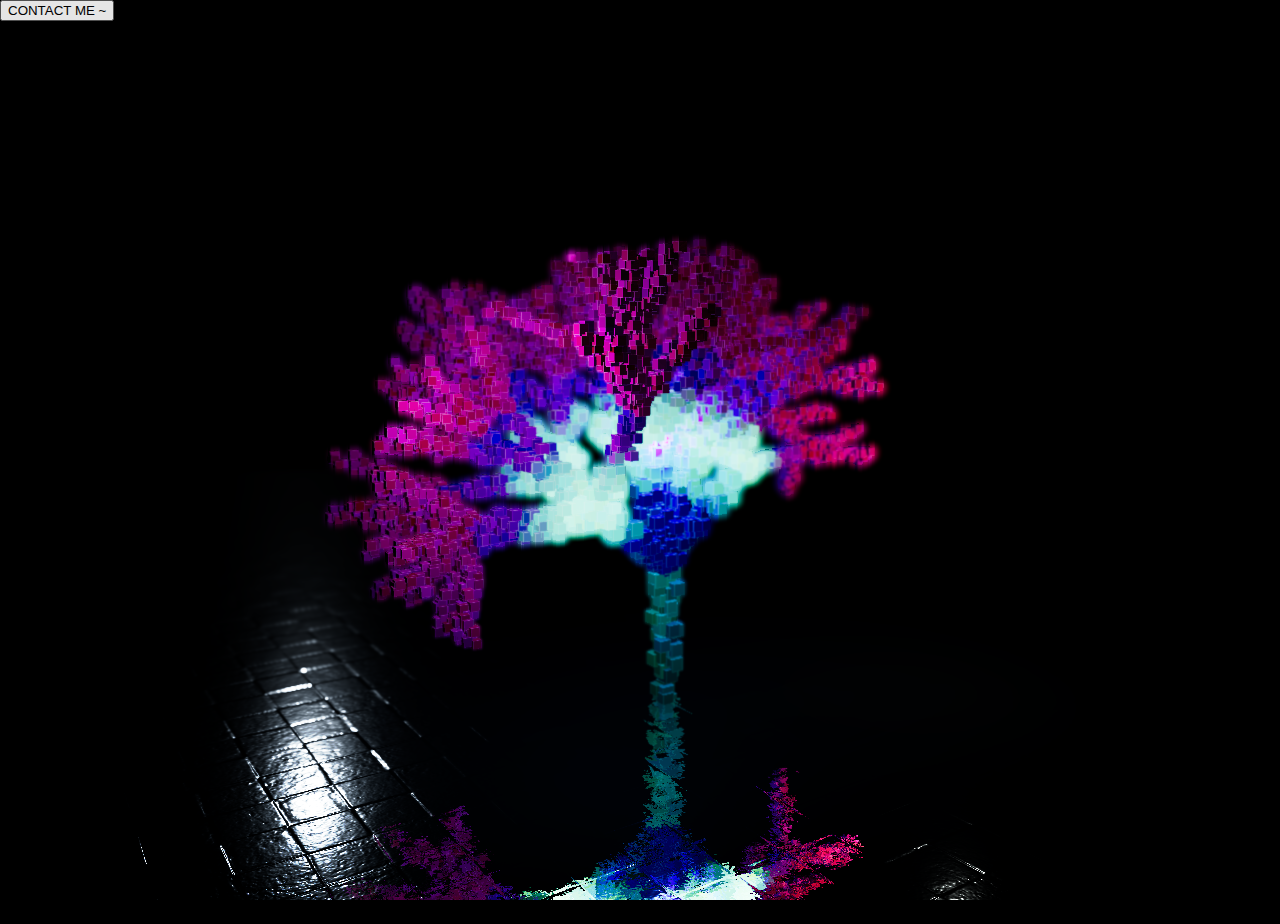
<file: index.html>
<!DOCTYPE html>
<html lang="en">
  <head>
    <title>Shy</title>
    <meta charset="utf-8" />
    <meta
      name="viewport"
      content="width=device-width, user-scalable=no, minimum-scale=1.0, maximum-scale=1.0"
    />
    <link rel="icon" type="image/x-icon" href="assets/favicon.ico" />
    <link rel="preconnect" href="https://fonts.googleapis.com" />
    <link rel="preconnect" href="https://fonts.gstatic.com" crossorigin />
    <link
      href="https://fonts.googleapis.com/css2?family=Dancing+Script:wght@400;700&family=Pacifico&family=Great+Vibes&family=Satisfy&family=Kalam:wght@300;400;700&family=Caveat:wght@400;700&family=Indie+Flower&family=Amatic+SC:wght@400;700&family=Permanent+Marker&family=Lobster&display=swap"
      rel="stylesheet"
    />
    <link type="text/css" rel="stylesheet" href="main.css" />
  </head>

  <body>
    <div id="logo">
      <h1>Shy.</h1>
    </div>

    <!-- <div id="info">Press <strong>S</strong> to save camera position</div> -->

    <div id="moveRightBtn">
      <button>Contact Me ~</button>
    </div>

    <div id="loseFocusBtn">
      <button>Lose Focus</button>
    </div>

    <script src="app.js" type="module"></script>

    <script type="importmap">
      {
        "imports": {
          "three": "../build/three.webgpu.js",
          "three/webgpu": "../build/three.webgpu.js",
          "three/tsl": "../build/three.tsl.js",
          "three/addons/": "./jsm/"
        }
      }
    </script>
  </body>
</html>
</file>
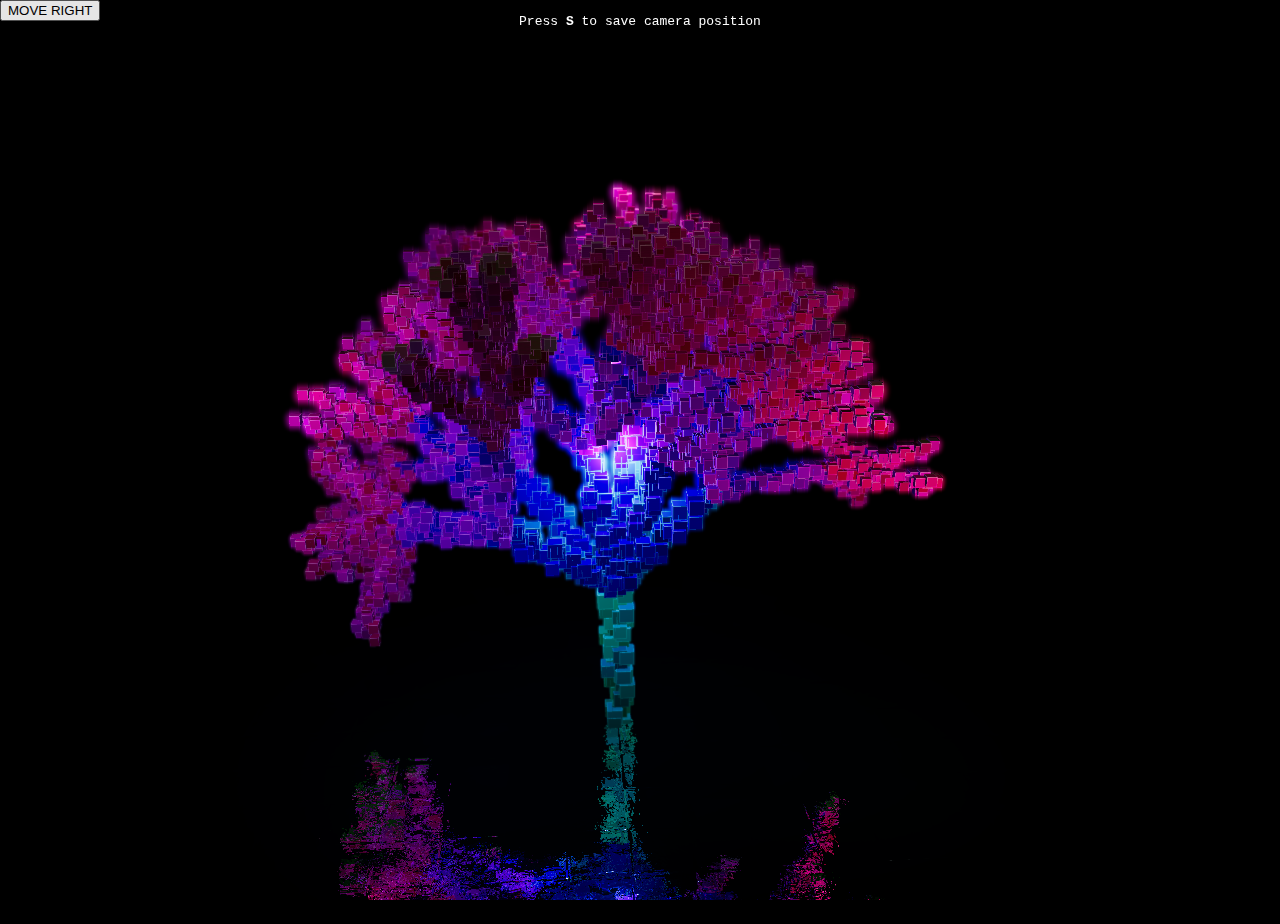
<file: webgpu_reflection.html>
<!DOCTYPE html>
<html lang="en">

<head>
	<title>three.js webgpu - reflection</title>
	<meta charset="utf-8">
	<meta name="viewport" content="width=device-width, user-scalable=no, minimum-scale=1.0, maximum-scale=1.0">
	<link type="text/css" rel="stylesheet" href="main.css">
</head>

<body>

	<div id="logo">
		<h1>Shy.</h1>
	</div>

	<div id="info">
		Press <strong>S</strong> to save camera position
	</div>

	<div id="moveRightBtn">
		<button>Move Right</button>
	</div>

	<script type="importmap">
			{
				"imports": {
					"three": "../build/three.webgpu.js",
					"three/webgpu": "../build/three.webgpu.js",
					"three/tsl": "../build/three.tsl.js",
					"three/addons/": "./jsm/"
				}
			}
		</script>

	<script type="module">

		import * as THREE from 'three/webgpu';

		import { abs, blendOverlay, color, float, Fn, instancedBufferAttribute, materialColor, max, normalWorldGeometry, pass, positionGeometry, positionLocal, pow2, reflector, screenUV, sin, sub, texture, time, uniform, uv, vec2, vec3 } from 'three/tsl';
		import { gaussianBlur } from 'three/addons/tsl/display/GaussianBlurNode.js';

		import { OrbitControls } from 'three/addons/controls/OrbitControls.js';

		import TWEEN from 'three/addons/libs/tween.module.js';

		/*
		=== TREE CUSTOMIZATION GUIDE ===
		
		The tree is now generated using a seeded random system for consistent results.
		
		To customize the tree:
		1. Change TREE_SEED to get different but consistent tree shapes
		2. Modify TREE_PARAMS to change the tree structure:
			 - maxSteps: Number of branching levels (higher = more complex)
			 - lengthMult: How much shorter each branch gets (0.8-0.95)
			 - branchCount: Number of branches per node (3-8)
			 - initialLength: Starting branch length
			 - initialAngle: Starting angle (0=right, PI/2=up, PI=left)
		
		Example tree styles:
		- Bushy tree: { maxSteps: 5, lengthMult: 0.85, branchCount: 8 }
		- Tall tree: { maxSteps: 6, lengthMult: 0.92, branchCount: 4 }
		- Wide tree: { maxSteps: 4, lengthMult: 0.88, branchCount: 6, initialAngle: 0 }
		*/

		let camera, scene, renderer;
		let postProcessing;
		let controls;

		// Mouse interaction variables
		let mouse = new THREE.Vector2();
		let isHoveringScene = false;
		let originalCameraPosition = new THREE.Vector3();
		let hoverCameraOffset = new THREE.Vector3();
		let isAnimating = false; // Flag to prevent hover effects during animation

		// below uniforms will be animated via TWEEN.js

		const uniformEffector1 = uniform(- 0.2);
		const uniformEffector2 = uniform(- 0.2);
		const uniformEffector3 = uniform(- 0.2);

		init();

		async function init() {

			camera = new THREE.PerspectiveCamera(50, window.innerWidth / window.innerHeight, 0.25, 30);
			camera.position.set(0.091, 5.899, 8.437);

			scene = new THREE.Scene();
			// Create dark atmospheric background
			scene.background = new THREE.Color(0x000000);
			camera.lookAt(0, 1, 0);

			// Very dim ambient light to prevent complete blackness
			const ambientLight = new THREE.AmbientLight(0x202020, 0.1);
			scene.add(ambientLight);

			// Main tree lighting - focused on the tree area
			const mainTreeLight = new THREE.SpotLight(0xffffff, 15, 20, Math.PI / 6, 0.1, 3);
			mainTreeLight.position.set(0, 8, 4);
			mainTreeLight.target.position.set(0, 2, 0);
			mainTreeLight.castShadow = true;
			mainTreeLight.shadow.mapSize.width = 2048;
			mainTreeLight.shadow.mapSize.height = 2048;
			mainTreeLight.shadow.camera.near = 0.5;
			mainTreeLight.shadow.camera.far = 20;
			scene.add(mainTreeLight);
			scene.add(mainTreeLight.target);

			// Secondary tree lighting from different angles
			const treeLight1 = new THREE.PointLight(0xffe6cc, 12, 8);
			treeLight1.position.set(3, 3, 2);
			scene.add(treeLight1);

			const treeLight2 = new THREE.PointLight(0xe6f3ff, 10, 8);
			treeLight2.position.set(-3, 4, 1);
			scene.add(treeLight2);

			const treeLight3 = new THREE.PointLight(0xfff0e6, 8, 6);
			treeLight3.position.set(0, 6, -2);
			scene.add(treeLight3);

			// Accent lights for tree details
			const accentLight2 = new THREE.PointLight(0x87ceeb, 5, 5);
			accentLight2.position.set(-2, 2, 2);
			scene.add(accentLight2);

			// Subtle rim lighting
			const rimLight = new THREE.DirectionalLight(0x404040, 3);
			rimLight.position.set(5, 3, 5);
			scene.add(rimLight);

			// Add atmospheric lighting around the tree
			const treeAtmosphereLight = new THREE.PointLight(0x4a90e2, 8, 12); // Blue atmospheric light
			treeAtmosphereLight.position.set(0, 3, 0);
			scene.add(treeAtmosphereLight);

			// Add ground illumination light
			const groundLight = new THREE.SpotLight(0x2c5aa0, 6, 15, Math.PI / 3, 0.3, 2);
			groundLight.position.set(0, 4, 0);
			groundLight.target.position.set(0, 0, 0);
			groundLight.castShadow = true;
			scene.add(groundLight);
			scene.add(groundLight.target);

			// textures

			const textureLoader = new THREE.TextureLoader();

			const floorColor = await textureLoader.loadAsync('textures/floors/FloorsCheckerboard_S_Diffuse.jpg');
			floorColor.wrapS = THREE.RepeatWrapping;
			floorColor.wrapT = THREE.RepeatWrapping;
			floorColor.colorSpace = THREE.SRGBColorSpace;
			floorColor.repeat.set(15, 15);

			const floorNormal = await textureLoader.loadAsync('textures/floors/FloorsCheckerboard_S_Normal.jpg');
			floorNormal.wrapS = THREE.RepeatWrapping;
			floorNormal.wrapT = THREE.RepeatWrapping;
			floorNormal.repeat.set(15, 15);

			// tree

			const treeMesh = createTreeMesh();
			treeMesh.castShadow = true;
			treeMesh.receiveShadow = true;
			scene.add(treeMesh);

			// floor - Water/Metal reflective surface

			const floorUV = uv().mul(15);
			const floorNormalOffset = texture(floorNormal, floorUV).xy.mul(2).sub(1).mul(.02);

			// Create a high-quality reflection with better resolution
			const reflection = reflector({ resolution: 1.0 });
			reflection.target.rotateX(-Math.PI / 2);
			reflection.uvNode = reflection.uvNode.add(floorNormalOffset);
			scene.add(reflection.target);

			// Create a water/metal material with enhanced reflections and ambient ground lighting
			const floorMaterial = new THREE.MeshStandardNodeMaterial();

			// Base color - dark blue-gray for water, or metallic gray
			const baseColor = vec3(0.1, 0.15, 0.2); // Dark blue-gray water color
			floorMaterial.colorNode = baseColor;

			// Enhanced reflection with higher intensity
			floorMaterial.emissiveNode = reflection.mul(1.8); // Increased from 0.25 to 0.8

			// Add metallic properties
			floorMaterial.metalnessNode = float(0.9); // High metalness for water/metal look
			floorMaterial.roughnessNode = float(0.1); // Low roughness for smooth reflections

			// Subtle normal mapping for water ripples
			floorMaterial.normalMap = floorNormal;
			floorMaterial.normalScale.set(0.1, - 0.1); // Reduced for subtler effect

			// Simple reflection only - no ground lighting effects
			floorMaterial.emissiveNode = reflection.mul(1.8);

			const floor = new THREE.Mesh(new THREE.BoxGeometry(50, .001, 50), floorMaterial);
			floor.receiveShadow = true;
			scene.add(floor);

			// renderer

			renderer = new THREE.WebGPURenderer({ antialias: true });
			renderer.setPixelRatio(window.devicePixelRatio);
			renderer.setSize(window.innerWidth, window.innerHeight);
			renderer.setAnimationLoop(animate);
			renderer.shadowMap.enabled = true;
			renderer.shadowMap.type = THREE.PCFSoftShadowMap;
			renderer.toneMapping = THREE.ACESFilmicToneMapping;
			document.body.appendChild(renderer.domElement);


			// controls

			controls = new OrbitControls(camera, renderer.domElement);
			controls.minDistance = 1;
			controls.maxDistance = 10;
			controls.maxPolarAngle = Math.PI / 2;
			controls.enableDamping = true;
			// controls.autoRotate = true;
			controls.autoRotateSpeed = 1;
			controls.target.set(0.285, 2.644, -0.456);

			// Disable mouse controls
			controls.enablePan = false;
			controls.enableRotate = false;
			controls.enableZoom = false;

			controls.update();

			// post-processing

			const scenePass = pass(scene, camera);
			const scenePassColor = scenePass.getTextureNode();
			const scenePassDepth = scenePass.getLinearDepthNode().remapClamp(.3, .7);

			const scenePassColorBlurred = gaussianBlur(scenePassColor);
			scenePassColorBlurred.directionNode = scenePassDepth;

			const vignette = screenUV.distance(.5).mul(1.25).clamp().oneMinus().sub(0.2);

			postProcessing = new THREE.PostProcessing(renderer);
			postProcessing.outputNode = blendOverlay(scenePassColorBlurred, vignette);

			// tweens - alternating waves with 1-second fixed intervals
			// Pattern: Wave1 (0-2s) -> 1s gap -> Wave2 (3-5s) -> 1s gap -> Wave3 (6-8s) -> 1s gap -> repeat

			new TWEEN.Tween(uniformEffector1)
				.to({ value: 1.1 }, 3000)
				.delay(0)
				.repeat(Infinity)
				.easing(TWEEN.Easing.Sinusoidal.InOut)
				.start();

			new TWEEN.Tween(uniformEffector2)
				.to({ value: 1.2 }, 3000)
				.delay(3000) // 2000ms duration + 1000ms gap
				.repeat(Infinity)
				.easing(TWEEN.Easing.Sinusoidal.InOut)
				.start();

			new TWEEN.Tween(uniformEffector3)
				.to({ value: 1.3 }, 2000)
				.delay(6000) // 2000ms duration + 1000ms gap + 2000ms duration + 1000ms gap
				.repeat(Infinity)
				.easing(TWEEN.Easing.Sinusoidal.InOut)
				.start();
			// Store original camera position for hover effects
			originalCameraPosition.copy(camera.position);

			// Mouse interaction events
			window.addEventListener('mousemove', onMouseMove);
			window.addEventListener('mouseleave', onMouseLeave);

			window.addEventListener('resize', onWindowResize);

			// Add keyboard listener for saving camera position
			window.addEventListener('keydown', onKeyDown);

			// Add move right button listener for camera animation
			const moveRightBtn = document.getElementById('moveRightBtn');
			moveRightBtn.addEventListener('click', onMoveRightClick);

		}

		function onWindowResize() {

			camera.aspect = window.innerWidth / window.innerHeight;
			camera.updateProjectionMatrix();

			renderer.setSize(window.innerWidth, window.innerHeight);

		}

		function onMouseMove(event) {
			// Calculate mouse position in normalized device coordinates (-1 to 1)
			mouse.x = (event.clientX / window.innerWidth) * 2 - 1;
			mouse.y = -(event.clientY / window.innerHeight) * 2 + 1;

			// Set hovering state
			isHoveringScene = true;

			// Calculate camera movement based on mouse position
			// The further from center, the more the camera moves
			const sensitivity = 0.5; // Adjust this value to control movement sensitivity

			// X-axis movement (left/right)
			hoverCameraOffset.x = mouse.x * sensitivity;

			// Y-axis movement (up/down) - reduced sensitivity for more subtle vertical movement
			hoverCameraOffset.y = mouse.y * sensitivity * 0.5;

			// Z-axis movement (forward/backward) - subtle depth movement
			hoverCameraOffset.z = Math.abs(mouse.x) * sensitivity * 0.5;
		}

		function onMouseLeave() {
			// Reset hover state when mouse leaves the window
			isHoveringScene = false;
			hoverCameraOffset.set(0, 0, 0);
		}

		function onKeyDown(event) {
			// Press 'S' key to save camera position and lookAt
			if (event.key.toLowerCase() === 's') {
				saveCameraParameters();
			}
		}

		function onMoveRightClick() {
			// Extract cubes and move camera to the right of the tree
			extractCubesAndMoveCamera();
		}

		function extractCubesAndMoveCamera() {
			// Find the tree mesh in the scene
			const treeMesh = scene.children.find(child => child.isMesh && child.geometry.type === 'BoxGeometry');
			if (!treeMesh) return;

			// Create 50 cubes extracted from the tree
			const extractedCubes = [];
			const cubeCount = 50;

			// Create cubes at random positions around the tree
			for (let i = 0; i < cubeCount; i++) {
				const cubeGeometry = new THREE.BoxGeometry(1.3, 1.3, 1.3);
				const cubeMaterial = new THREE.MeshStandardMaterial({ 
					color: new THREE.Color().setHSL(Math.random() * 0.3 + 0.1, 0.8, 0.7),
					emissive: new THREE.Color().setHSL(Math.random() * 0.3 + 0.1, 0.6, 0.3)
				});
				const cube = new THREE.Mesh(cubeGeometry, cubeMaterial);
				
				// Position cubes around the tree area
				cube.position.set(
					(Math.random() - 0.5) * 3,
					Math.random() * 4 + 1,
					(Math.random() - 0.5) * 3
				);
				cube.scale.setScalar(0.1);
				cube.castShadow = true;
				cube.receiveShadow = true;
				
				scene.add(cube);
				extractedCubes.push(cube);
			}

			// Animate cubes flying to the right side
			extractedCubes.forEach((cube, index) => {
				const targetX = 6 + Math.random() * 2; // Right side of screen
				const targetY = 1 + Math.random() * 3;
				const targetZ = (Math.random() - 0.5) * 2;
				
				// Add some scatter effect first
				const scatterX = cube.position.x + (Math.random() - 0.5) * 2;
				const scatterY = cube.position.y + (Math.random() - 0.5) * 2;
				const scatterZ = cube.position.z + (Math.random() - 0.5) * 2;
				
				// First: scatter effect
				new TWEEN.Tween(cube.position)
					.to({ x: scatterX, y: scatterY, z: scatterZ }, 500)
					.easing(TWEEN.Easing.Quadratic.Out)
					.start();
				
				// Add rotation during scatter
				new TWEEN.Tween(cube.rotation)
					.to({ x: Math.PI * 2, y: Math.PI * 2, z: Math.PI * 2 }, 500)
					.easing(TWEEN.Easing.Quadratic.Out)
					.start();
				
				// Second: fly to right side
				setTimeout(() => {
					new TWEEN.Tween(cube.position)
						.to({ x: targetX, y: targetY, z: targetZ }, 2000)
						.easing(TWEEN.Easing.Cubic.InOut)
						.start();
					
					// Smooth rotation to final position
					new TWEEN.Tween(cube.rotation)
						.to({ x: 0, y: 0, z: 0 }, 2000)
						.easing(TWEEN.Easing.Cubic.InOut)
						.start();
				}, 500);
			});

			// Move camera to the right while cubes are flying
			setTimeout(() => {
				animateCameraToTree();
			}, 300);
		}

		function animateCameraToTree() {
			// Set animation flag to prevent hover effects
			isAnimating = true;
			
			// Store original position and clear any existing hover offset
			const startPosition = camera.position.clone();
			hoverCameraOffset.set(0, 0, 0); // Clear any existing hover offset

			// Single destination point - to the right of the tree
			const destinationPosition = new THREE.Vector3(3, 4, 2); // Right side of tree

			// Animate camera position to the right of the tree
			new TWEEN.Tween(camera.position)
				.to({ 
					x: destinationPosition.x, 
					y: destinationPosition.y, 
					z: destinationPosition.z 
				}, 2000) // 2 second smooth transition
				.easing(TWEEN.Easing.Quadratic.InOut)
				.onComplete(() => {
					// Animation complete - update original position and clear hover offset
					originalCameraPosition.copy(camera.position);
					hoverCameraOffset.set(0, 0, 0); // Clear hover offset to prevent hard transition
					isAnimating = false; // Re-enable hover effects after animation
				})
				.start();
		}

		function saveCameraParameters() {
			// Get current camera position
			const position = camera.position;
			const target = controls.target;

			// Format the camera parameters as code
			const cameraCode = `// Camera position and lookAt parameters
camera.position.set(${position.x.toFixed(3)}, ${position.y.toFixed(3)}, ${position.z.toFixed(3)});
controls.target.set(${target.x.toFixed(3)}, ${target.y.toFixed(3)}, ${target.z.toFixed(3)});
controls.update();`;

			// Log to console
			console.log('=== Camera Parameters ===');
			console.log(cameraCode);
			console.log('========================');

			// Copy to clipboard if supported
			if (navigator.clipboard && window.isSecureContext) {
				navigator.clipboard.writeText(cameraCode).then(() => {
					console.log('Camera parameters copied to clipboard!');
				}).catch(err => {
					console.log('Failed to copy to clipboard:', err);
				});
			}

			// Show visual feedback
			showSaveFeedback();
		}

		function showSaveFeedback() {
			// Create a temporary visual feedback
			const feedback = document.createElement('div');
			feedback.textContent = 'Camera position saved! (Check console)';
			feedback.style.cssText = `
				position: fixed;
				top: 50%;
				left: 50%;
				transform: translate(-50%, -50%);
				background: rgba(0, 255, 0, 0.8);
				color: white;
				padding: 10px 20px;
				border-radius: 5px;
				font-family: Arial, sans-serif;
				font-size: 14px;
				z-index: 1000;
				pointer-events: none;
			`;
			document.body.appendChild(feedback);

			// Remove after 2 seconds
			setTimeout(() => {
				document.body.removeChild(feedback);
			}, 2000);
		}

		function animate() {

			// Apply hover camera movement only when not animating
			if (!isAnimating && (isHoveringScene || hoverCameraOffset.length() > 0.001)) {
				camera.position.copy(originalCameraPosition).add(hoverCameraOffset);
				camera.lookAt(controls.target);
			}

			controls.update();

			TWEEN.update();

			postProcessing.render();

		}

		function random() {

			return (Math.random() - 0.5) * 2.0;

		}

		// Seeded random number generator for consistent tree generation
		function seededRandom(seed) {
			// Simple seeded random function
			const x = Math.sin(seed) * 10000;
			return (x - Math.floor(x)) * 2.0 - 1.0;
		}

		// Global seed for tree generation - change this value to get different but consistent trees
		const TREE_SEED = 45; // You can change this number to get different consistent trees

		// Tree customization parameters - modify these for different tree styles
		const TREE_PARAMS = {
			maxSteps: 4,        // Number of branching levels (higher = more complex)
			lengthMult: 0.85,   // How much shorter each branch gets (0.8-0.95) - reduced for more compact tree
			branchCount: 6,     // Number of branches per node (3-8) - increased for more balanced spread
			initialLength: 27,  // Starting branch length - reduced to prevent over-extension
			initialAngle: Math.PI * 0.5  // Starting angle (0 = right, PI/2 = up, PI = left)
		};

		let seedCounter = 0;

		function getNextSeed() {
			return TREE_SEED + seedCounter++;
		}

		function createTreeMesh() {

			const maxSteps = TREE_PARAMS.maxSteps;
			const lengthMult = TREE_PARAMS.lengthMult;

			const positions = [];
			const normals = [];
			const colors = [];
			const data = []; // will save seed, size and time

			let instanceCount = 0;

			const newPosition = new THREE.Vector3();
			const position = new THREE.Vector3();
			const normal = new THREE.Vector3();
			const color = new THREE.Color();

			function createTreePart(angle, x, y, z, length, count) {

				const branchSeed = getNextSeed();
				if (seededRandom(branchSeed) > (maxSteps / count) * 0.25) return;

				if (count < maxSteps) {

					const newLength = length * lengthMult;
					const newX = x + Math.cos(angle) * length;
					const newY = y + Math.sin(angle) * length;
					const countSq = Math.min(2.0, count * count); // Reduced from 3.2 to 2.0 for less Z spread
					const newZ = z + (seededRandom(getNextSeed()) * countSq - countSq / 4) * length * 0.5; // Added 0.5 multiplier to reduce Z elongation

					let size = 30 - (count * 8);
					if (size > 25) size = 25;
					if (size < 10) size = 10;

					size = size / 100;

					const subSteps = 60;

					// below loop generates the instanced data for a tree part

					for (let i = 0; i < subSteps; i++) {

						instanceCount++;

						const percent = i / subSteps;
						const extra = 1 / maxSteps;

						// position

						newPosition.set(x, y, z).lerp(new THREE.Vector3(newX, newY, newZ), percent);
						position.copy(newPosition);

						const posSeed = getNextSeed();
						position.x += seededRandom(posSeed) * size * 3; // Reduced from 3 to 2
						position.y += seededRandom(posSeed + 1) * size * 2; // Reduced from 3 to 2
						position.z += seededRandom(posSeed + 2) * size * 2; // Reduced from 3 to 1.5 for less Z spread

						positions.push(position.x, position.y, position.z);

						const scale = seededRandom(getNextSeed()) + 5;

						// normal

						normal.copy(position).sub(newPosition).normalize();
						normals.push(normal.x, normal.y, normal.z);

						// color

						const colorSeed = getNextSeed();
						color.setHSL((count / maxSteps) * 0.5 + seededRandom(colorSeed) * 0.05, 0.75, 0.6 + seededRandom(colorSeed + 1) * 0.1);
						colors.push(color.r, color.g, color.b);

						// to save vertex buffers, we store the size, time and seed in a single attribute

						const instanceSize = size * scale;
						const instanceTime = (count / maxSteps) + percent * extra;
						const instanceSeed = seededRandom(getNextSeed());

						data.push(instanceSize, instanceTime, instanceSeed);

					}

					// Create branches with seeded random variations
					for (let i = 0; i < TREE_PARAMS.branchCount; i++) {
						createTreePart(angle + seededRandom(getNextSeed()), newX, newY, newZ, newLength + seededRandom(getNextSeed()), count + 1);
					}

				}

			}

			const angle = TREE_PARAMS.initialAngle;

			// the tree is represented as a collection of instances boxes generated with below recursive function

			createTreePart(angle, 0, 0, 0, TREE_PARAMS.initialLength, 0);

			const geometry = new THREE.BoxGeometry();
			const material = new THREE.MeshStandardNodeMaterial();
			const mesh = new THREE.Mesh(geometry, material);
			mesh.scale.setScalar(0.06);
			mesh.count = instanceCount;
			mesh.frustumCulled = false;

			// instanced data

			const attributePosition = new THREE.InstancedBufferAttribute(new Float32Array(positions), 3);
			const attributeNormal = new THREE.InstancedBufferAttribute(new Float32Array(normals), 3);
			const attributeColor = new THREE.InstancedBufferAttribute(new Float32Array(colors), 3);
			const attributeData = new THREE.InstancedBufferAttribute(new Float32Array(data), 3);

			// TSL

			const instancePosition = instancedBufferAttribute(attributePosition);
			const instanceNormal = instancedBufferAttribute(attributeNormal);
			const instanceColor = instancedBufferAttribute(attributeColor);
			const instanceData = instancedBufferAttribute(attributeData);

			material.positionNode = Fn(() => {

				const instanceSize = instanceData.x;
				const instanceTime = instanceData.y;
				const instanceSeed = instanceData.z;

				// effectors (these are responsible for the blob-like scale effects)

				const dif1 = abs(instanceTime.sub(uniformEffector1)).toConst();
				let effect = dif1.lessThanEqual(0.15).select(sub(0.15, dif1).mul(sub(1.7, instanceTime).mul(10)), float(0));

				const dif2 = abs(instanceTime.sub(uniformEffector2)).toConst();
				effect = dif2.lessThanEqual(0.15).select(sub(0.15, dif2).mul(sub(1.7, instanceTime).mul(10)), effect);

				// Add smooth transition layer to prevent position reset
				// Create a gradual fade-out for smoother transitions
				const transitionFactor = float(1.0).sub(dif1.div(0.25)).clamp(0, 1).add(
					float(1.0).sub(dif2.div(0.25)).clamp(0, 1)
				).div(2).clamp(0, 1);
				
				// Apply smooth transition to the effect
				const smoothEffect = effect.mul(transitionFactor);

				// accumulate different vertex animations

				let animated = positionLocal.add(instancePosition).toVar();
				const direction = positionGeometry.normalize().toConst();

				animated = animated.add(direction.mul(smoothEffect.add(instanceSize)));
				animated = animated.sub(direction.mul(smoothEffect));
				animated = animated.add(instanceNormal.mul(smoothEffect.mul(1.5)));
				animated = animated.add(instanceNormal.mul(abs(sin(time.add(instanceSeed.mul(2))).mul(1.5))));

				return animated;

			})();

			const squareEdge = Fn(() => {

				const pos = uv().sub(vec2(0.5, 0.5));
				const squareDistance = max(abs(pos.x), abs(pos.y));
				return squareDistance.div(0.5).clamp(0.85, 1).sub(0.5).mul(2.0);

			})();

			material.colorNode = Fn(() => {
				return squareEdge.sub(instanceColor);
			})();

			material.emissiveNode = Fn(() => {
				const instanceTime = instanceData.y;

				// Improved emissive effect with proper vanishing
				const dif1 = abs(instanceTime.sub(uniformEffector1)).toConst();
				const effect1 = dif1.lessThanEqual(0.15).select(sub(0.15, dif1).mul(sub(1.7, instanceTime).mul(10)), float(0));

				const dif2 = abs(instanceTime.sub(uniformEffector2)).toConst();
				const effect2 = dif2.lessThanEqual(0.15).select(sub(0.15, dif2).mul(sub(1.7, instanceTime).mul(10)), effect1);

				// Ensure complete vanishing at the top by adding height-based fade
				const topFadeFactor = float(1.0).sub(instanceTime.mul(0.7)).clamp(0, 1);
				const finalEffect1 = effect1.mul(topFadeFactor);
				const finalEffect2 = effect2.mul(topFadeFactor);

				// Create smooth color cycling with interpolation
				const cycleTime = time.mul(0.3); // Slower speed for smoother transitions
				const cyclePhase = cycleTime.mod(3); // 3 phases: 0-1, 1-2, 2-3

				// Define 3 color schemes using final effects for proper vanishing
				const color1 = vec3(finalEffect1, finalEffect2, 0); // Red + Green = Yellow
				const color2 = vec3(0, finalEffect1, finalEffect2); // Green + Blue = Cyan  
				const color3 = vec3(finalEffect1, 0, finalEffect2); // Red + Blue = Purple

				// Smooth interpolation between colors
				let finalColor;

				if (cyclePhase.lessThan(1)) {
					// Interpolate between color1 and color2 (phase 0-1)
					const t = cyclePhase;
					finalColor = color1.mul(float(1).sub(t)).add(color2.mul(t));
				} else if (cyclePhase.lessThan(2)) {
					// Interpolate between color2 and color3 (phase 1-2)
					const t = cyclePhase.sub(1);
					finalColor = color2.mul(float(1).sub(t)).add(color3.mul(t));
				} else {
					// Interpolate between color3 and color1 (phase 2-3)
					const t = cyclePhase.sub(2);
					finalColor = color3.mul(float(1).sub(t)).add(color1.mul(t));
				}

				// Add outer glow effect around the tree
				// Create a soft glow that extends beyond the tree particles
				const glowIntensity = sin(time.mul(1.5)).mul(0.2).add(0.8); // Gentle pulsing glow
				const outerGlow = finalColor.mul(glowIntensity).mul(0.6); // Softer outer glow

				// Combine the main tree color with the outer glow
				const combinedGlow = finalColor.add(outerGlow);

				return pow2(combinedGlow).mul(instanceColor);
			})();

			return mesh;

		}

	</script>
</body>

</html>
</file>
<file: main.css>
html,
body {
  margin: 0;
  padding: 0;
  width: 100%;
  height: 100%;
  overflow: hidden;
}

body {
  background-color: #000;
  color: #fff;
  font-family: Monospace;
  font-size: 13px;
  line-height: 24px;
  overscroll-behavior: none;
}

/* Loading Screen Styles */
#loadingScreen {
  position: fixed;
  top: 0;
  left: 0;
  width: 100%;
  height: 100%;
  background-color: #000;
  display: flex;
  justify-content: center;
  align-items: center;
  z-index: 9999;
  transition: opacity 1s ease-out, visibility 1s ease-out;
}

#loadingScreen.fade-out {
  opacity: 0;
  visibility: hidden;
}

#loadingCircle {
  text-align: center;
}

.loading-text {
  color: #ffffff;
  font-family: Monospace;
  font-size: 16px;
  text-shadow: 0 0 10px rgba(255, 255, 255, 0.7);
  letter-spacing: 2px;
  margin-bottom: 20px;
}

.progress-container {
  width: 200px;
  height: 4px;
  background-color: rgba(255, 255, 255, 0.2);
  border-radius: 2px;
  overflow: hidden;
  margin: 0 auto 10px;
  box-shadow: 0 0 10px rgba(255, 255, 255, 0.3);
}

.progress-bar {
  width: 0%;
  height: 100%;
  background: linear-gradient(90deg, #ffffff, #cccccc);
  border-radius: 2px;
  transition: width 0.3s ease;
  box-shadow: 0 0 10px rgba(255, 255, 255, 0.8);
}

.progress-text {
  color: #ffffff;
  font-family: Monospace;
  font-size: 14px;
  text-shadow: 0 0 8px rgba(255, 255, 255, 0.7);
  letter-spacing: 1px;
}

/* Hide main content initially */
#logo,
#leftText,
#rightText,
#contactMeBtn,
#loseFocusBtn {
  opacity: 0;
  transition: opacity 1s ease-in;
}

/* Show main content when loaded */
.content-loaded #logo,
.content-loaded #leftText,
.content-loaded #rightText,
.content-loaded #contactMeBtn,
.content-loaded #loseFocusBtn {
  opacity: 1;
}

a {
  color: #ff0;
  text-decoration: none;
}

a:hover {
  text-decoration: underline;
}

button {
  cursor: pointer;
  text-transform: uppercase;
}

#logo {
  position: absolute;
  top: 20px;
  left: 40px;
  z-index: 10;
  pointer-events: auto;
  cursor: pointer;
}

#logo h1 {
  font-family: "Bebas Neue", "Impact", sans-serif;
  font-weight: 400;
  text-transform: uppercase;
  color: #ffffff;
  font-size: 2rem;
  margin: 0;
  padding: 0;
  text-shadow: 0 0 20px rgba(255, 255, 255, 0.3);
  opacity: 0.9;
  transition: opacity 0.3s ease, transform 0.2s ease, text-shadow 0.3s ease;
}

#logo h1:hover {
  opacity: 1;
  text-shadow: 0 0 30px rgba(255, 255, 255, 0.5);
  transform: scale(1.05);
}

#logo h1:active {
  transform: scale(0.95);
  text-shadow: 0 0 40px rgba(255, 255, 255, 0.8);
}

#info {
  position: absolute;
  top: 0;
  width: 100%;
  padding: 10px;
  box-sizing: border-box;
  text-align: center;
  -moz-user-select: none;
  -webkit-user-select: none;
  -ms-user-select: none;
  user-select: none;
  pointer-events: none;
  z-index: 1; /* TODO Solve this in HTML */
}

a,
button,
input,
select {
  pointer-events: auto;
}

.lil-gui {
  z-index: 2 !important; /* TODO Solve this in HTML */
}

@media all and (max-width: 640px) {
  .lil-gui.root {
    right: auto;
    top: auto;
    max-height: 50%;
    max-width: 80%;
    bottom: 0;
    left: 0;
  }
}

#overlay {
  position: absolute;
  font-size: 16px;
  z-index: 2;
  top: 0;
  left: 0;
  width: 100%;
  height: 100%;
  display: flex;
  align-items: center;
  justify-content: center;
  flex-direction: column;
  background: rgba(0, 0, 0, 0.7);
}

#overlay button {
  background: transparent;
  border: 0;
  border: 1px solid rgb(255, 255, 255);
  border-radius: 4px;
  color: #ffffff;
  padding: 12px 18px;
  text-transform: uppercase;
  cursor: pointer;
}

#notSupported {
  width: 50%;
  margin: auto;
  background-color: #f00;
  margin-top: 20px;
  padding: 10px;
}

#contactMeBtn {
  position: absolute;
  bottom: 20px;
  right: 40px;
  width: 120px;
  z-index: 10;
  pointer-events: auto;
}

#contactMeBtn button {
  background: transparent;
  border: none;
  color: #ffffff;
  padding: 6px 0;
  font-family: Monospace;
  font-size: 12px;
  cursor: pointer;
  transition: all 0.3s ease;
  text-decoration: none;
  text-align: left;
  display: block;
  width: 100%;
}

#contactMeBtn button:hover {
  color: #cccccc;
  transform: translateX(5px);
}

#contactMeBtn button:active {
  color: #00ffff;
  text-shadow: 0 0 10px #00ffff;
  transform: translateX(10px) scale(1.1);
  font-weight: bold;
}

#contactMeBtn.active button {
  color: #00ffff;
  text-shadow: 0 0 10px #00ffff;
  transform: translateX(5px);
  font-weight: bold;
}

#loseFocusBtn {
  position: absolute;
  bottom: 60px;
  right: 40px;
  width: 120px;
  z-index: 10;
  pointer-events: auto;
}

#loseFocusBtn button {
  background: transparent;
  border: none;
  color: #ffffff;
  padding: 6px 0;
  font-family: Monospace;
  font-size: 12px;
  cursor: pointer;
  transition: all 0.3s ease;
  text-decoration: none;
  text-align: left;
  display: block;
  width: 100%;
}

#loseFocusBtn button:hover {
  color: #cccccc;
  transform: translateX(5px);
}

#loseFocusBtn button:active {
  color: #ff00ff;
  text-shadow: 0 0 10px #ff00ff;
  transform: translateX(10px) scale(1.1);
  font-weight: bold;
}

#loseFocusBtn.active button {
  color: #ff00ff;
  text-shadow: 0 0 10px #ff00ff;
  transform: translateX(5px);
  font-weight: bold;
}

#leftText {
  position: absolute;
  top: 50%;
  left: 40px;
  transform: translateY(-50%);
  z-index: 10;
  color: #ffffff;
  max-width: 300px;
  opacity: 0.9;
}

#rightText {
  position: absolute;
  top: 50%;
  right: 40px;
  transform: translateY(-50%);
  z-index: 10;
  color: #ffffff;
  max-width: 300px;
  opacity: 0.9;
  text-align: left;
}

#leftText h2 {
  font-family: "Bebas Neue", "Impact", sans-serif;
  font-size: 64px;
  margin: 0 0 0 40px;
  font-weight: bold;
  letter-spacing: 2px;
  text-transform: uppercase;
}

#leftText h1 {
  font-family: "Great Vibes", "Dancing Script", "Pacifico", "Satisfy", cursive;
  font-size: 100px;
  margin: 0 0 65px 0;
  font-weight: 400;
  letter-spacing: 5px;
  font-style: italic;
  text-shadow: 0 0 15px rgba(209, 222, 222, 0.7);
}

#leftText p {
  font-family: Monospace;
  font-size: 12px;
  line-height: 1.6;
  margin: 0 0 15px 0;
  color: #ffffff;
  opacity: 0.8;
}

#rightText p {
  font-family: Monospace;
  font-size: 12px;
  line-height: 1.6;
  margin: 0 0 15px 0;
  color: #ffffff;
  opacity: 0.8;
}

/* Copyright Notice */
#copyright {
  position: absolute;
  bottom: 20px;
  left: 40px;
  z-index: 10;
  pointer-events: none;
}

#copyright p {
  font-family: Monospace;
  font-size: 10px;
  color: #ffffff;
  opacity: 0.6;
  margin: 0;
  letter-spacing: 0.5px;
}
</file>
